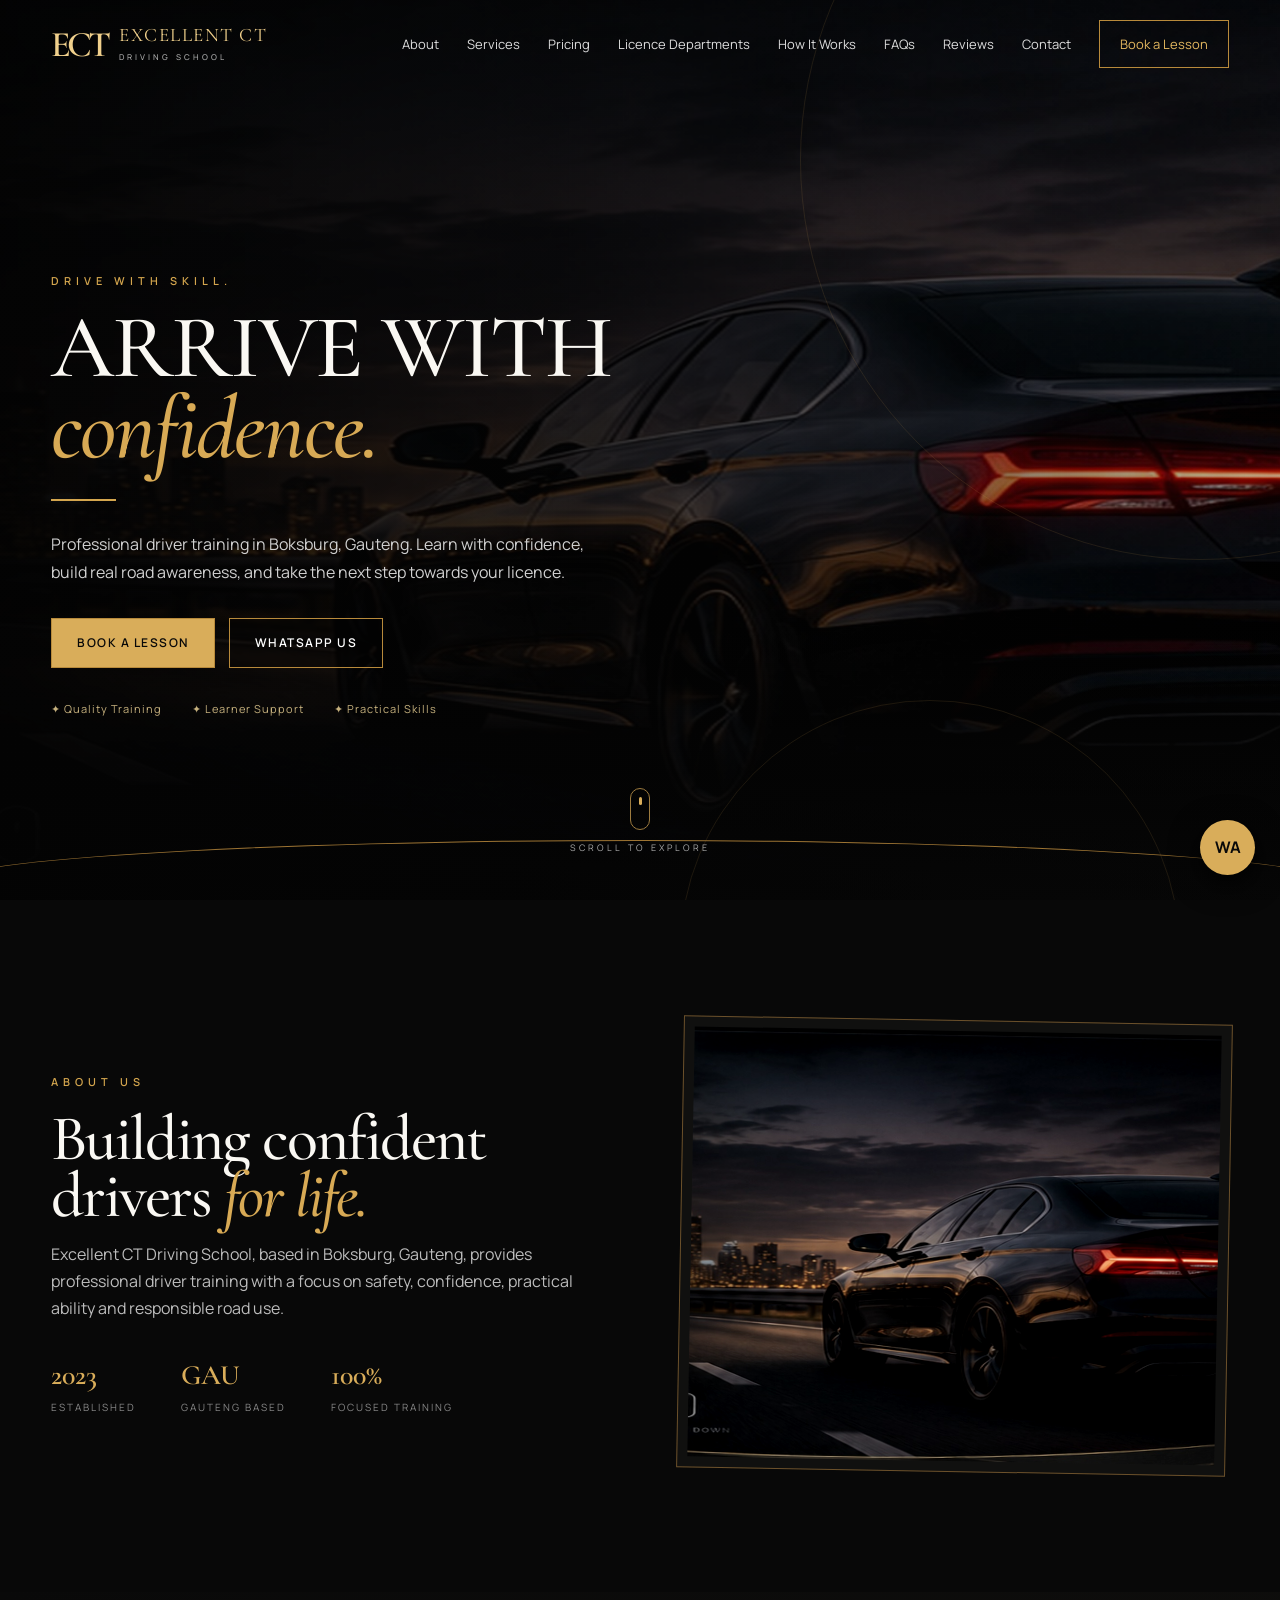
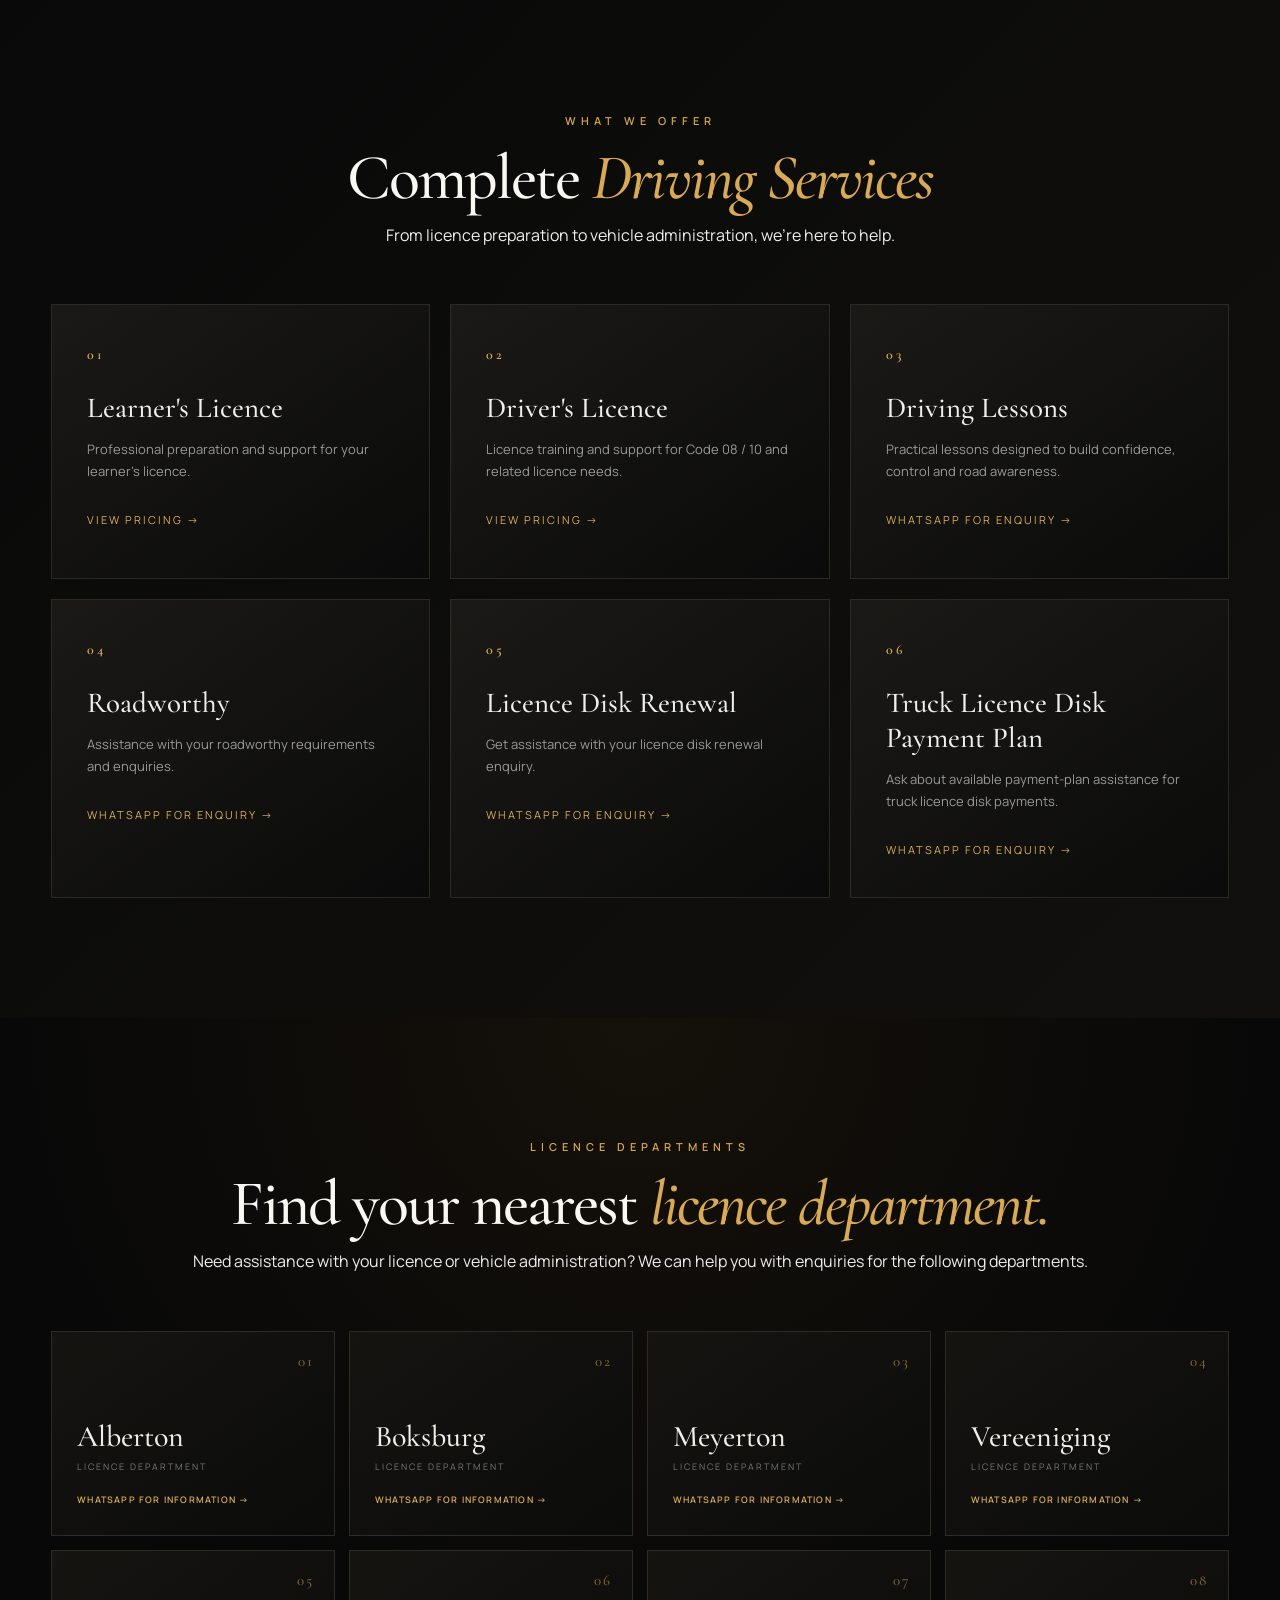
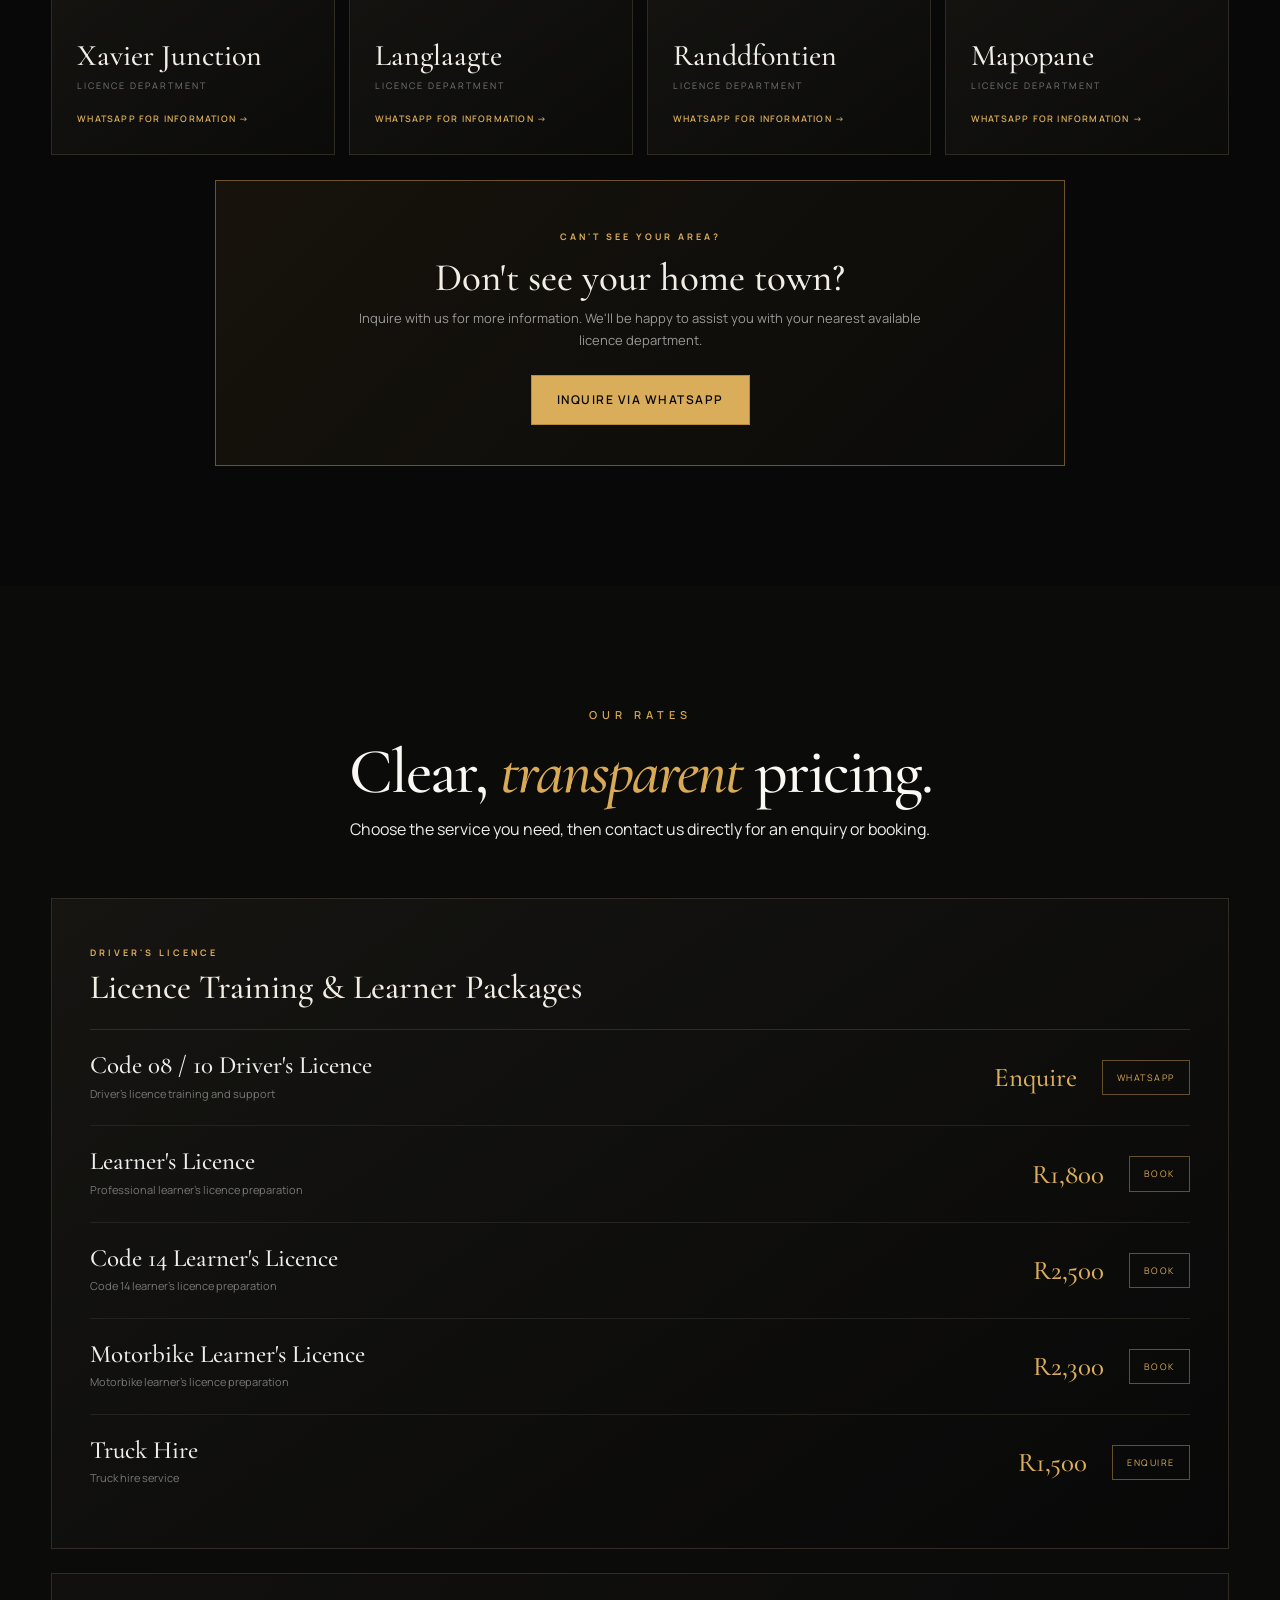
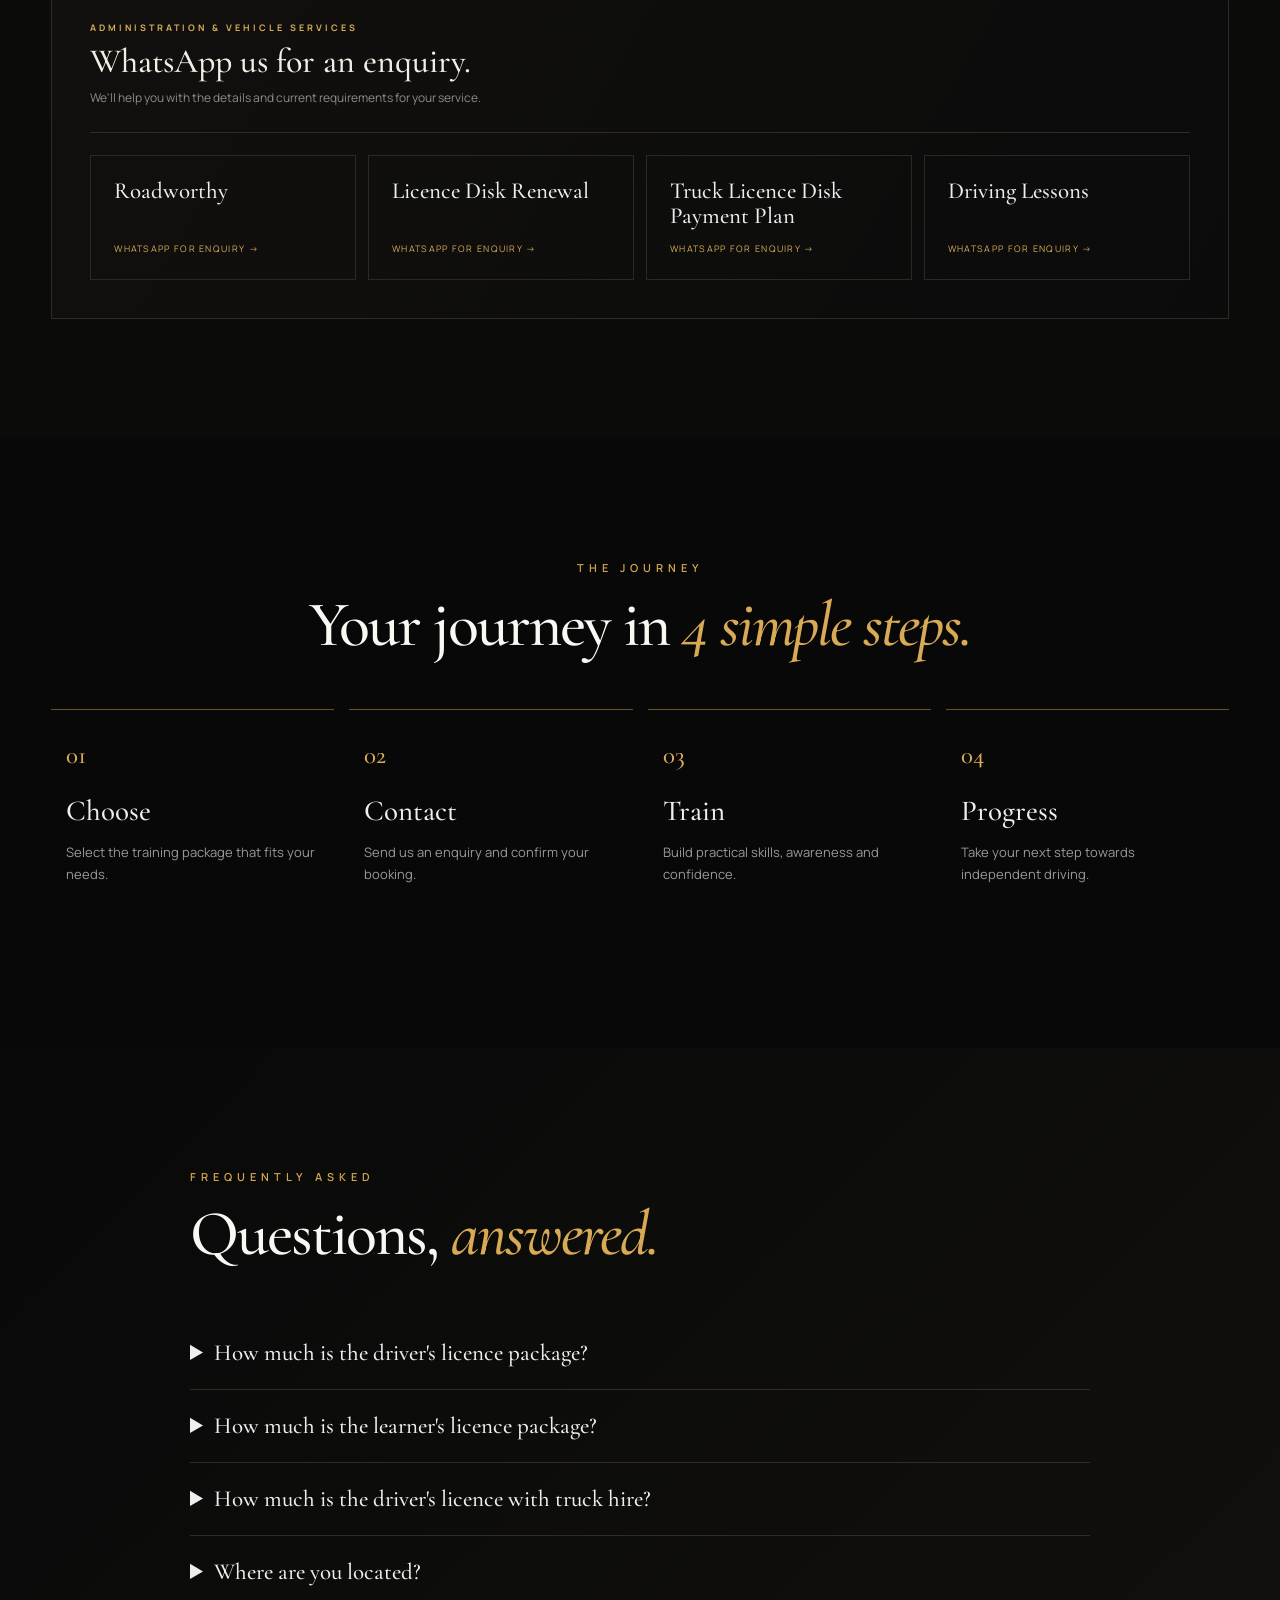
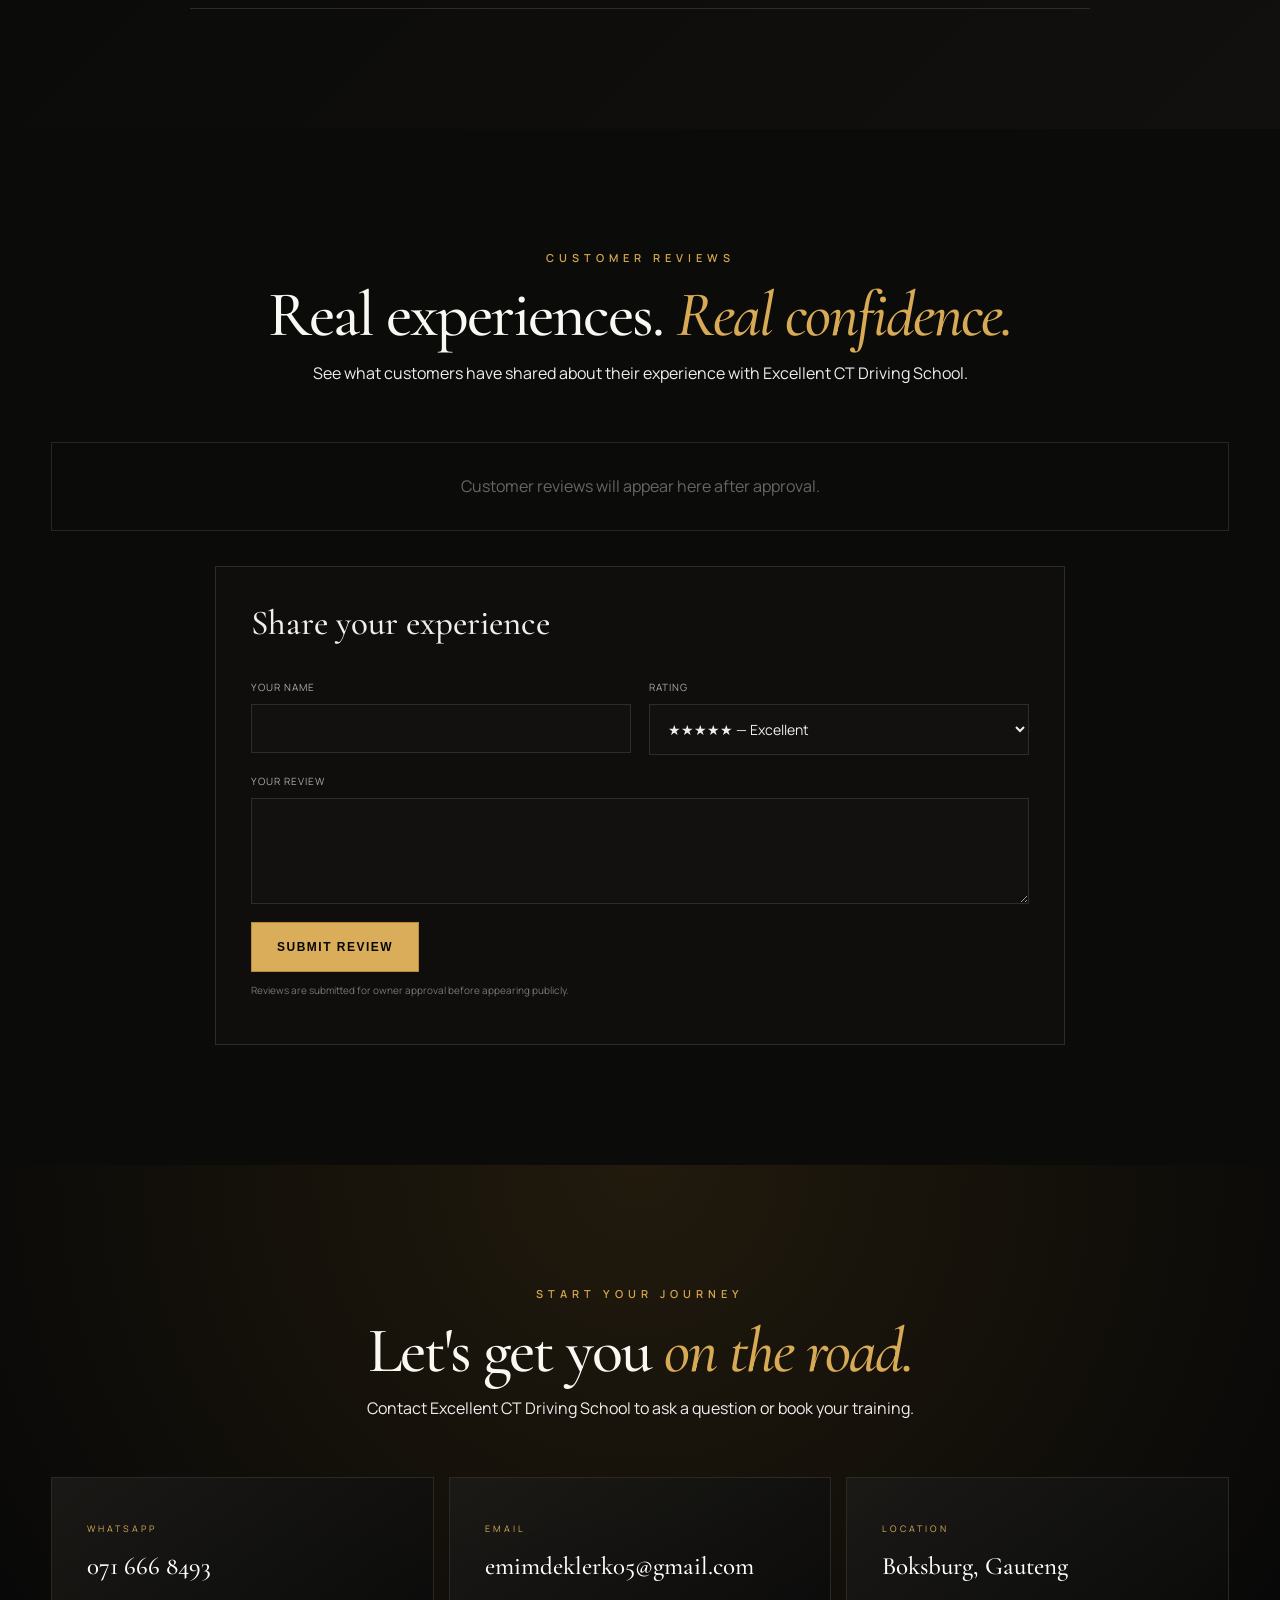
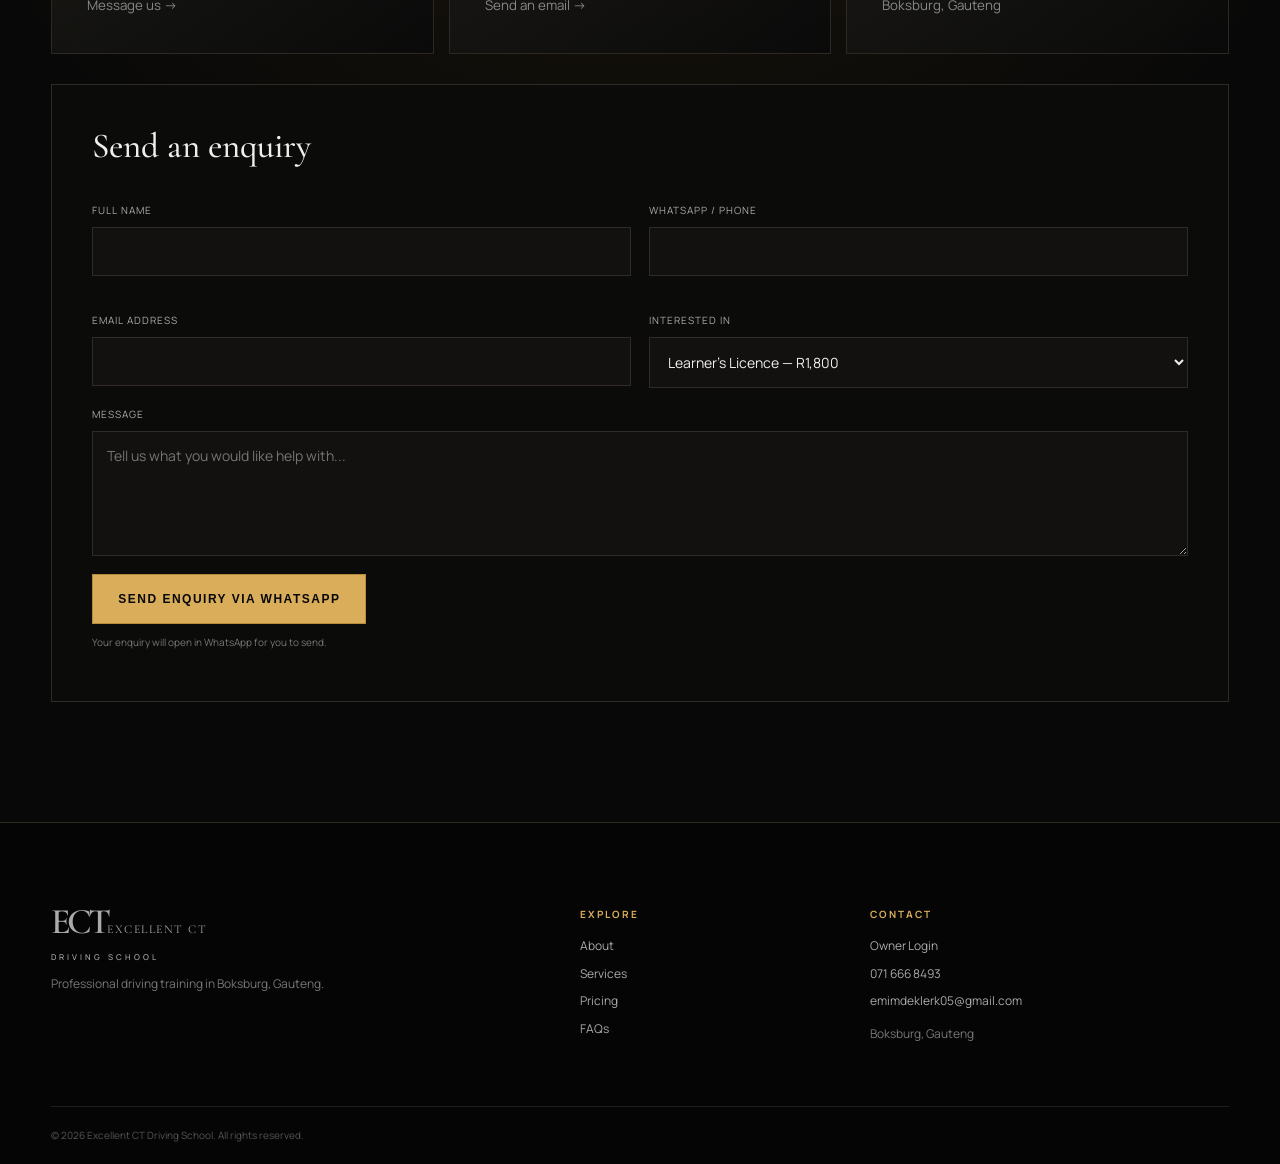
<file: index.html>
<!DOCTYPE html>
<html lang="en-ZA">
<head>
  <meta charset="UTF-8">
  <meta name="viewport" content="width=device-width, initial-scale=1.0">
  <meta name="description" content="Excellent CT Driving School — premium driving lessons, learner's licence preparation and driver's licence training in Boksburg, Gauteng.">
  <title>Excellent CT Driving School | Drive With Confidence</title>
  <link rel="preconnect" href="https://fonts.googleapis.com">
  <link rel="preconnect" href="https://fonts.gstatic.com" crossorigin>
  <link href="https://fonts.googleapis.com/css2?family=Cormorant+Garamond:wght@400;500;600;700&family=Manrope:wght@400;500;600;700&display=swap" rel="stylesheet">
  <link rel="stylesheet" href="styles.css">
</head>
<body>
<header class="site-header" id="site-header">
  <div class="container nav">
    <a class="brand" href="#home" aria-label="Excellent CT Driving School home"><span class="brand-mark">ECT</span><span>EXCELLENT CT<small>DRIVING SCHOOL</small></span></a>
    <button class="menu-toggle" aria-label="Open navigation" aria-expanded="false">☰</button>
    <nav id="main-nav">
      <a href="#about">About</a><a href="#services">Services</a><a href="#pricing">Pricing</a><a href="#license-departments">Licence Departments</a><a href="#process">How It Works</a><a href="#faq">FAQs</a><a href="#reviews">Reviews</a><a href="#contact">Contact</a>
      <a class="nav-cta" href="https://wa.me/27716668493?text=Hi%20Excellent%20CT%20Driving%20School.%20I%20would%20like%20to%20book%20a%20lesson." target="_blank" rel="noopener">Book a Lesson</a>
    </nav>
  </div>
</header>

<main>
<section id="home" class="hero">
  <div class="hero-media"></div><div class="hero-overlay"></div>
  <div class="hero-orbit hero-orbit-one"></div><div class="hero-orbit hero-orbit-two"></div>
  <div class="container hero-content">
    <div class="hero-copy reveal">
      <p class="eyebrow">DRIVE WITH SKILL.</p>
      <h1>Arrive with <em>confidence.</em></h1>
      <div class="gold-rule"></div>
      <p class="hero-lead">Professional driver training in Boksburg, Gauteng. Learn with confidence, build real road awareness, and take the next step towards your licence.</p>
      <div class="hero-actions">
        <a class="btn btn-gold" href="#contact">Book a Lesson</a>
        <a class="btn btn-glass" href="https://wa.me/27716668493?text=Hi%20Excellent%20CT%20Driving%20School.%20I%20would%20like%20to%20enquire%20about%20driving%20lessons." target="_blank" rel="noopener">WhatsApp Us</a>
      </div>
      <div class="hero-trust">
        <span>✦ Quality Training</span><span>✦ Learner Support</span><span>✦ Practical Skills</span>
      </div>
    </div>
  </div>
  <a class="scroll-cue" href="#about"><span></span>SCROLL TO EXPLORE</a>
  <div class="hero-curve"></div>
</section>

<section id="about" class="section about-section">
  <div class="container two-col">
    <div class="section-copy reveal"><p class="eyebrow">ABOUT US</p><h2>Building confident drivers <em>for life.</em></h2>
      <p>Excellent CT Driving School, based in Boksburg, Gauteng, provides professional driver training with a focus on safety, confidence, practical ability and responsible road use.</p>
      <div class="stats"><div><strong>2023</strong><span>Established</span></div><div><strong>GAU</strong><span>Gauteng Based</span></div><div><strong>100%</strong><span>Focused Training</span></div></div>
    </div>
    <div class="about-visual reveal"><div class="visual-frame"><img src="assets/images/hero-driving.jpg" alt="Premium car driving on a city road at dusk"></div></div>
  </div>
</section>

<section id="services" class="section section-dark">
  <div class="container"><div class="section-heading center reveal"><p class="eyebrow">WHAT WE OFFER</p><h2>Complete <em>Driving Services</em></h2><p>From licence preparation to vehicle administration, we're here to help.</p></div>
    <div class="service-grid service-grid-wide">
      <article class="service-card reveal"><span class="service-icon">01</span><h3>Learner's Licence</h3><p>Professional preparation and support for your learner's licence.</p><a href="#pricing">View pricing →</a></article>
      <article class="service-card reveal"><span class="service-icon">02</span><h3>Driver's Licence</h3><p>Licence training and support for Code 08 / 10 and related licence needs.</p><a href="#pricing">View pricing →</a></article>
      <article class="service-card reveal"><span class="service-icon">03</span><h3>Driving Lessons</h3><p>Practical lessons designed to build confidence, control and road awareness.</p><a href="https://wa.me/27716668493?text=Hi%20Excellent%20CT.%20I%20would%20like%20an%20enquiry%20about%20Driving%20Lessons." target="_blank" rel="noopener">WhatsApp for enquiry →</a></article>
      <article class="service-card reveal"><span class="service-icon">04</span><h3>Roadworthy</h3><p>Assistance with your roadworthy requirements and enquiries.</p><a href="https://wa.me/27716668493?text=Hi%20Excellent%20CT.%20I%20would%20like%20an%20enquiry%20about%20Roadworthy%20services." target="_blank" rel="noopener">WhatsApp for enquiry →</a></article>
      <article class="service-card reveal"><span class="service-icon">05</span><h3>Licence Disk Renewal</h3><p>Get assistance with your licence disk renewal enquiry.</p><a href="https://wa.me/27716668493?text=Hi%20Excellent%20CT.%20I%20would%20like%20an%20enquiry%20about%20Licence%20Disk%20Renewal." target="_blank" rel="noopener">WhatsApp for enquiry →</a></article>
      <article class="service-card reveal"><span class="service-icon">06</span><h3>Truck Licence Disk Payment Plan</h3><p>Ask about available payment-plan assistance for truck licence disk payments.</p><a href="https://wa.me/27716668493?text=Hi%20Excellent%20CT.%20I%20would%20like%20an%20enquiry%20about%20the%20Truck%20Licence%20Disk%20Payment%20Plan." target="_blank" rel="noopener">WhatsApp for enquiry →</a></article>
    </div>
  </div>
</section>

<section id="license-departments" class="section department-section">
  <div class="container">
    <div class="section-heading center reveal">
      <p class="eyebrow">LICENCE DEPARTMENTS</p>
      <h2>Find your nearest <em>licence department.</em></h2>
      <p>Need assistance with your licence or vehicle administration? We can help you with enquiries for the following departments.</p>
    </div>

    <div class="department-grid">
      <a class="department-card reveal" href="https://wa.me/27716668493?text=Hi%20Excellent%20CT.%20I%20need%20information%20about%20the%20Alberton%20Licence%20Department." target="_blank" rel="noopener">
        <span>01</span><strong>Alberton</strong><small>Licence Department</small><b>WhatsApp for information →</b>
      </a>
      <a class="department-card reveal" href="https://wa.me/27716668493?text=Hi%20Excellent%20CT.%20I%20need%20information%20about%20the%20Boksburg%20Licence%20Department." target="_blank" rel="noopener">
        <span>02</span><strong>Boksburg</strong><small>Licence Department</small><b>WhatsApp for information →</b>
      </a>
      <a class="department-card reveal" href="https://wa.me/27716668493?text=Hi%20Excellent%20CT.%20I%20need%20information%20about%20the%20Meyerton%20Licence%20Department." target="_blank" rel="noopener">
        <span>03</span><strong>Meyerton</strong><small>Licence Department</small><b>WhatsApp for information →</b>
      </a>
      <a class="department-card reveal" href="https://wa.me/27716668493?text=Hi%20Excellent%20CT.%20I%20need%20information%20about%20the%20Vereeniging%20Licence%20Department." target="_blank" rel="noopener">
        <span>04</span><strong>Vereeniging</strong><small>Licence Department</small><b>WhatsApp for information →</b>
      </a>
      <a class="department-card reveal" href="https://wa.me/27716668493?text=Hi%20Excellent%20CT.%20I%20need%20information%20about%20the%20Xavier%20Junction%20Licence%20Department." target="_blank" rel="noopener">
        <span>05</span><strong>Xavier Junction</strong><small>Licence Department</small><b>WhatsApp for information →</b>
      </a>
      <a class="department-card reveal" href="https://wa.me/27716668493?text=Hi%20Excellent%20CT.%20I%20need%20information%20about%20the%20Langlaagte%20Licence%20Department." target="_blank" rel="noopener">
        <span>06</span><strong>Langlaagte</strong><small>Licence Department</small><b>WhatsApp for information →</b>
      </a>
      <a class="department-card reveal" href="https://wa.me/27716668493?text=Hi%20Excellent%20CT.%20I%20need%20information%20about%20the%20Randdfontien%20Licence%20Department." target="_blank" rel="noopener">
        <span>07</span><strong>Randdfontien</strong><small>Licence Department</small><b>WhatsApp for information →</b>
      </a>
      <a class="department-card reveal" href="https://wa.me/27716668493?text=Hi%20Excellent%20CT.%20I%20need%20information%20about%20the%20Mapopane%20Licence%20Department." target="_blank" rel="noopener">
        <span>08</span><strong>Mapopane</strong><small>Licence Department</small><b>WhatsApp for information →</b>
      </a>
    </div>

    <div class="department-note reveal">
      <span>CAN'T SEE YOUR AREA?</span>
      <h3>Don't see your home town?</h3>
      <p>Inquire with us for more information. We'll be happy to assist you with your nearest available licence department.</p>
      <a class="btn btn-gold" href="https://wa.me/27716668493?text=Hi%20Excellent%20CT.%20I%20don't%20see%20my%20home%20town%20listed.%20Please%20help%20me%20find%20the%20nearest%20licence%20department." target="_blank" rel="noopener">Inquire via WhatsApp</a>
    </div>
  </div>
</section>

<section id="pricing" class="section pricing-section">
  <div class="container"><div class="section-heading center reveal"><p class="eyebrow">OUR RATES</p><h2>Clear, <em>transparent</em> pricing.</h2><p>Choose the service you need, then contact us directly for an enquiry or booking.</p></div>
    <div class="pricing-block reveal"><div class="pricing-block-heading"><div><span class="mini-label">DRIVER'S LICENCE</span><h3>Licence Training &amp; Learner Packages</h3></div></div>
      <div class="price-list">
        <div class="price-row"><div><strong>Code 08 / 10 Driver's Licence</strong><span>Driver's licence training and support</span></div><b>Enquire</b><a class="price-action" href="https://wa.me/27716668493?text=Hi%20Excellent%20CT.%20I%20would%20like%20an%20enquiry%20about%20the%20Code%2008%20%2F%2010%20Driver%27s%20Licence." target="_blank" rel="noopener">WhatsApp</a></div>
        <div class="price-row"><div><strong>Learner's Licence</strong><span>Professional learner's licence preparation</span></div><b>R1,800</b><a class="price-action" href="https://wa.me/27716668493?text=Hi%20Excellent%20CT.%20I%20am%20interested%20in%20the%20R1%2C800%20Learner%27s%20Licence." target="_blank" rel="noopener">Book</a></div>
        <div class="price-row"><div><strong>Code 14 Learner's Licence</strong><span>Code 14 learner's licence preparation</span></div><b>R2,500</b><a class="price-action" href="https://wa.me/27716668493?text=Hi%20Excellent%20CT.%20I%20am%20interested%20in%20the%20R2%2C500%20Code%2014%20Learner%27s%20Licence." target="_blank" rel="noopener">Book</a></div>
        <div class="price-row"><div><strong>Motorbike Learner's Licence</strong><span>Motorbike learner's licence preparation</span></div><b>R2,300</b><a class="price-action" href="https://wa.me/27716668493?text=Hi%20Excellent%20CT.%20I%20am%20interested%20in%20the%20R2%2C300%20Motorbike%20Learner%27s%20Licence." target="_blank" rel="noopener">Book</a></div>
        <div class="price-row"><div><strong>Truck Hire</strong><span>Truck hire service</span></div><b>R1,500</b><a class="price-action" href="https://wa.me/27716668493?text=Hi%20Excellent%20CT.%20I%20would%20like%20an%20enquiry%20about%20Truck%20Hire%20for%20R1%2C500." target="_blank" rel="noopener">Enquire</a></div>
      </div>
    </div>
    <div class="pricing-block enquiry-pricing reveal"><div class="pricing-block-heading"><div><span class="mini-label">ADMINISTRATION &amp; VEHICLE SERVICES</span><h3>WhatsApp us for an enquiry.</h3><p>We'll help you with the details and current requirements for your service.</p></div></div>
      <div class="enquiry-grid">
        <a class="enquiry-tile" href="https://wa.me/27716668493?text=Hi%20Excellent%20CT.%20I%20would%20like%20an%20enquiry%20about%20Roadworthy%20services." target="_blank" rel="noopener"><strong>Roadworthy</strong><span>WhatsApp for enquiry →</span></a>
        <a class="enquiry-tile" href="https://wa.me/27716668493?text=Hi%20Excellent%20CT.%20I%20would%20like%20an%20enquiry%20about%20Licence%20Disk%20Renewal." target="_blank" rel="noopener"><strong>Licence Disk Renewal</strong><span>WhatsApp for enquiry →</span></a>
        <a class="enquiry-tile" href="https://wa.me/27716668493?text=Hi%20Excellent%20CT.%20I%20would%20like%20an%20enquiry%20about%20the%20Truck%20Licence%20Disk%20Payment%20Plan." target="_blank" rel="noopener"><strong>Truck Licence Disk Payment Plan</strong><span>WhatsApp for enquiry →</span></a>
        <a class="enquiry-tile" href="https://wa.me/27716668493?text=Hi%20Excellent%20CT.%20I%20would%20like%20an%20enquiry%20about%20Driving%20Lessons." target="_blank" rel="noopener"><strong>Driving Lessons</strong><span>WhatsApp for enquiry →</span></a>
      </div>
    </div>
  </div>
</section>

<section id="process" class="section process-section"><div class="container">
  <div class="section-heading center reveal"><p class="eyebrow">THE JOURNEY</p><h2>Your journey in <em>4 simple steps.</em></h2></div>
  <div class="process-grid">
    <div class="step reveal"><b>01</b><h3>Choose</h3><p>Select the training package that fits your needs.</p></div>
    <div class="step reveal"><b>02</b><h3>Contact</h3><p>Send us an enquiry and confirm your booking.</p></div>
    <div class="step reveal"><b>03</b><h3>Train</h3><p>Build practical skills, awareness and confidence.</p></div>
    <div class="step reveal"><b>04</b><h3>Progress</h3><p>Take your next step towards independent driving.</p></div>
  </div>
</div></section>

<section id="faq" class="section section-dark"><div class="container faq-wrap">
  <div class="section-heading reveal"><p class="eyebrow">FREQUENTLY ASKED</p><h2>Questions, <em>answered.</em></h2></div>
  <div class="faq-list">
    <details class="reveal"><summary>How much is the driver's licence package?</summary><p>The Driver's Licence package is R4,500.</p></details>
    <details class="reveal"><summary>How much is the learner's licence package?</summary><p>The Learner's Licence package is R1,800 and is listed as a Guarantee Pass package.</p></details>
    <details class="reveal"><summary>How much is the driver's licence with truck hire?</summary><p>The Driver's Licence package with Truck Hire is R3,800.</p></details>
    <details class="reveal"><summary>Where are you located?</summary><p>Boksburg, Gauteng.</p></details>
  </div>
</div></section>


<section id="reviews" class="section reviews-section"><div class="container"><div class="section-heading center reveal"><p class="eyebrow">CUSTOMER REVIEWS</p><h2>Real experiences. <em>Real confidence.</em></h2><p>See what customers have shared about their experience with Excellent CT Driving School.</p></div><div id="public-reviews" class="public-review-grid"></div><form id="review-form" class="review-form reveal"><h3>Share your experience</h3><div class="form-grid"><label>Your Name<input name="name" required></label><label>Rating<select name="rating" required><option value="5">★★★★★ — Excellent</option><option value="4">★★★★☆ — Very Good</option><option value="3">★★★☆☆ — Good</option><option value="2">★★☆☆☆ — Fair</option><option value="1">★☆☆☆☆ — Poor</option></select></label></div><label>Your Review<textarea name="text" rows="4" required></textarea></label><button class="btn btn-gold" type="submit">Submit Review</button><p class="form-note">Reviews are submitted for owner approval before appearing publicly.</p></form></div></section>

<section id="contact" class="section contact-section"><div class="container">
  <div class="section-heading center reveal"><p class="eyebrow">START YOUR JOURNEY</p><h2>Let's get you <em>on the road.</em></h2><p>Contact Excellent CT Driving School to ask a question or book your training.</p></div>
  <div class="contact-grid">
    <a class="contact-card reveal" href="https://wa.me/27716668493" target="_blank" rel="noopener"><span>WHATSAPP</span><strong>071 666 8493</strong><small>Message us →</small></a>
    <a class="contact-card reveal" href="mailto:emimdeklerk05@gmail.com"><span>EMAIL</span><strong>emimdeklerk05@gmail.com</strong><small>Send an email →</small></a>
    <div class="contact-card reveal"><span>LOCATION</span><strong>Boksburg, Gauteng</strong><small>Boksburg, Gauteng</small></div>
  </div>
  <form class="contact-form reveal" id="enquiry-form"><h3>Send an enquiry</h3>
    <div class="form-grid"><label>Full Name<input name="name" required></label><label>WhatsApp / Phone<input name="phone" required></label><label>Email Address<input name="email" type="email"></label>
    <label>Interested In<select name="interest"><option>Learner's Licence — R1,800</option><option>Code 14 Learner's Licence — R2,500</option><option>Motorbike Learner's Licence — R2,300</option><option>Code 08 / 10 Driver's Licence</option><option>Driving Lessons</option><option>Roadworthy</option><option>Licence Disk Renewal</option><option>Truck Licence Disk Payment Plan</option><option>Truck Hire — R1,500</option><option>General Enquiry</option></select></label></div>
    <label>Message<textarea name="message" rows="5" placeholder="Tell us what you would like help with..."></textarea></label>
    <button class="btn btn-gold" type="submit">Send Enquiry via WhatsApp</button><p class="form-note">Your enquiry will open in WhatsApp for you to send.</p>
  </form>
</div></section>
</main>

<footer class="footer"><div class="container footer-grid">
  <div><a class="brand" href="#home"><span class="brand-mark">ECT</span><span>EXCELLENT CT<small>DRIVING SCHOOL</small></span></a><p>Professional driving training in Boksburg, Gauteng.</p></div>
  <div><h4>Explore</h4><a href="#about">About</a><a href="#services">Services</a><a href="#pricing">Pricing</a><a href="#faq">FAQs</a></div>
  <div><h4>Contact</h4><a href="admin.html">Owner Login</a><a href="https://wa.me/27716668493" target="_blank" rel="noopener">071 666 8493</a><a href="mailto:emimdeklerk05@gmail.com">emimdeklerk05@gmail.com</a><p>Boksburg, Gauteng</p></div>
</div><div class="container copyright">© 2026 Excellent CT Driving School. All rights reserved.</div></footer>
<a class="floating-wa" href="https://wa.me/27716668493?text=Hi%20Excellent%20CT%20Driving%20School.%20I%20would%20like%20to%20enquire%20about%20driving%20lessons." target="_blank" rel="noopener" aria-label="WhatsApp">WA</a>
<script src="script.js"></script>
</body></html>
</file>
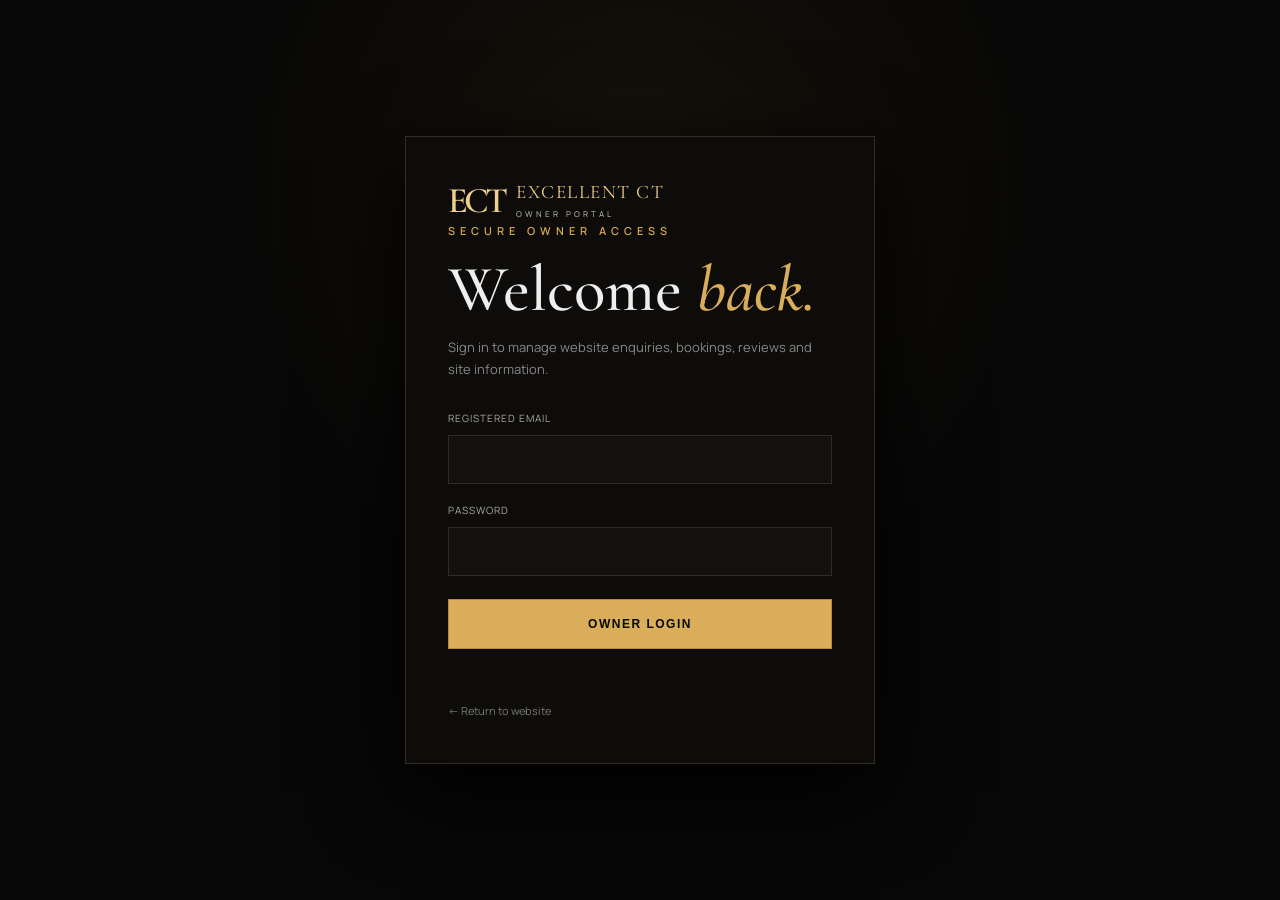
<file: admin.html>
<!DOCTYPE html>
<html lang="en-ZA"><head><meta charset="UTF-8"><meta name="viewport" content="width=device-width,initial-scale=1.0"><title>Owner Login | Excellent CT</title><link rel="preconnect" href="https://fonts.googleapis.com"><link rel="preconnect" href="https://fonts.gstatic.com" crossorigin><link href="https://fonts.googleapis.com/css2?family=Cormorant+Garamond:wght@400;500;600;700&family=Manrope:wght@400;500;600;700&display=swap" rel="stylesheet"><link rel="stylesheet" href="styles.css"></head><body class="admin-body">
<div id="login-screen" class="admin-screen"><div class="admin-login"><div class="brand"><span class="brand-mark">ECT</span><span>EXCELLENT CT<small>OWNER PORTAL</small></span></div><p class="eyebrow">SECURE OWNER ACCESS</p><h1>Welcome <em>back.</em></h1><p>Sign in to manage website enquiries, bookings, reviews and site information.</p><form id="login-form"><label>Registered Email<input id="login-email" type="email" autocomplete="username" required></label><label>Password<input id="login-password" type="password" autocomplete="current-password" required></label><button class="btn btn-gold" type="submit">Owner Login</button><p id="login-error" class="login-error" aria-live="polite"></p></form><a class="back-link" href="index.html">← Return to website</a></div></div>
<script src="admin.js"></script></body></html>
</file>
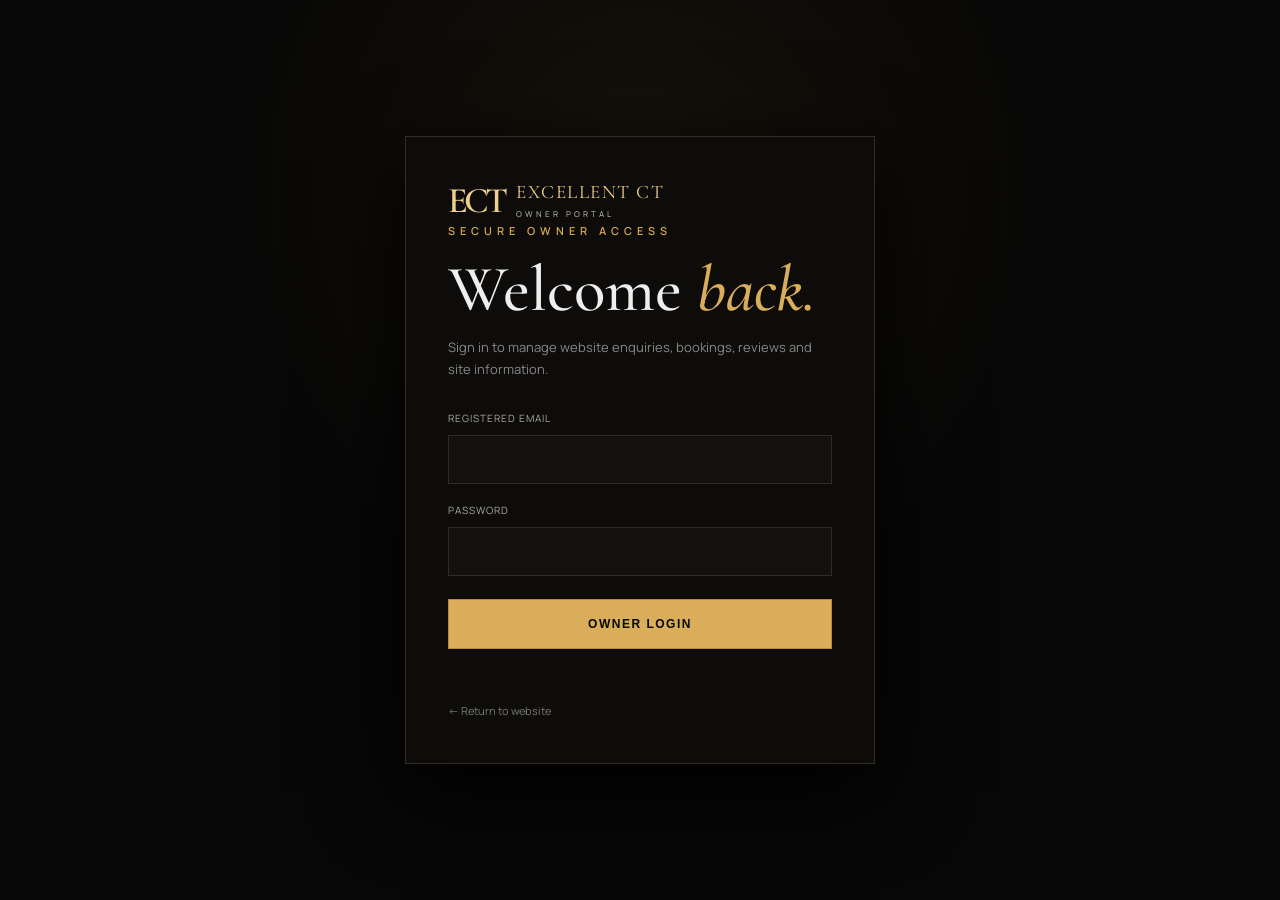
<file: owner.html>
<!DOCTYPE html>
<html lang="en-ZA"><head><meta charset="UTF-8"><meta name="viewport" content="width=device-width,initial-scale=1.0"><title>Owner Dashboard | Excellent CT</title><link rel="preconnect" href="https://fonts.googleapis.com"><link rel="preconnect" href="https://fonts.gstatic.com" crossorigin><link href="https://fonts.googleapis.com/css2?family=Cormorant+Garamond:wght@400;500;600;700&family=Manrope:wght@400;500;600;700&display=swap" rel="stylesheet"><link rel="stylesheet" href="styles.css"></head><body class="admin-body">
<div id="dashboard" class="admin-dashboard"><header class="admin-header"><div class="brand"><span class="brand-mark">ECT</span><span>EXCELLENT CT<small>OWNER DASHBOARD</small></span></div><div><a class="admin-site-link" href="index.html">View Website</a><button id="logout" class="btn btn-outline">Log Out</button></div></header>
<main class="admin-main"><div class="admin-title"><div><p class="eyebrow">OWNER CONTROL CENTRE</p><h1>Manage your <em>website.</em></h1><p>Everything saved here is available in this browser for testing on GitHub Pages.</p></div><button id="clear-data" class="danger-btn">Reset Test Data</button></div>
<div class="dashboard-stats"><div><span>BOOKINGS</span><strong id="booking-count">0</strong></div><div><span>REVIEWS</span><strong id="review-count">0</strong></div><div><span>PENDING REVIEWS</span><strong id="pending-count">0</strong></div></div>
<section class="admin-panel"><div class="panel-head"><div><p class="eyebrow">BOOKINGS &amp; ENQUIRIES</p><h2>Customer requests</h2></div><button id="export-bookings" class="small-btn">Export CSV</button></div><div id="bookings-list" class="admin-list"></div></section>
<section class="admin-panel"><div class="panel-head"><div><p class="eyebrow">REVIEWS</p><h2>Manage customer reviews</h2></div></div><div id="reviews-list" class="admin-list"></div></section>
<section class="admin-panel"><div class="panel-head"><div><p class="eyebrow">SITE INFORMATION</p><h2>Quick settings</h2></div></div><form id="site-settings" class="settings-grid"><label>Business Location<input name="location"></label><label>Business Email<input name="email" type="email"></label><label>WhatsApp Number<input name="whatsapp"></label><label>Booking CTA Text<input name="cta"></label><button class="btn btn-gold" type="submit">Save Site Settings</button><p id="settings-status" class="form-note"></p></form></section>
</main></div><script src="admin.js"></script></body></html>
</file>
<file: styles.css>
*{box-sizing:border-box}html{scroll-behavior:smooth}body{margin:0;background:#080808;color:#eee;font-family:Manrope,Arial,sans-serif;line-height:1.7;overflow-x:hidden}body:before{content:"";position:fixed;inset:0;pointer-events:none;opacity:.14;background-image:radial-gradient(circle at 20% 20%,#d6a64b 0 1px,transparent 1px),radial-gradient(circle at 80% 70%,#fff 0 1px,transparent 1px);background-size:120px 120px,180px 180px;z-index:-1}.container{width:min(1180px,92%);margin:auto}.site-header{position:fixed;top:0;left:0;width:100%;z-index:20;padding:20px 0;border-bottom:1px solid transparent;transition:.4s}.site-header.scrolled{background:rgba(7,7,7,.9);backdrop-filter:blur(18px);border-color:#302515}.nav{display:flex;align-items:center;justify-content:space-between;gap:30px}.brand{display:flex;align-items:center;gap:12px;color:#f0d08c;text-decoration:none;font-family:"Cormorant Garamond",serif;font-size:19px;line-height:.9;letter-spacing:1.5px}.brand small{display:block;font:500 8px Manrope;letter-spacing:3px;color:#aaa;margin-top:8px}.brand-mark{font:600 36px "Cormorant Garamond";letter-spacing:-4px}nav{display:flex;align-items:center;gap:28px}nav a{color:#ddd;text-decoration:none;font-size:13px;transition:.3s}nav a:hover{color:#e3b75f}.nav-cta{border:1px solid #b88a3b;padding:12px 20px;color:#e3b75f!important}.menu-toggle{display:none;background:none;border:0;color:#fff;font-size:25px}.hero{min-height:100vh;position:relative;display:flex;align-items:center;overflow:hidden}.hero-media{position:absolute;inset:0;background:url("assets/images/hero-driving.jpg") center/cover no-repeat;transform:scale(1.06);animation:heroZoom 14s ease-out forwards}.hero-overlay{position:absolute;inset:0;background:linear-gradient(90deg,rgba(3,3,3,.96) 0%,rgba(3,3,3,.78) 43%,rgba(3,3,3,.25) 100%),linear-gradient(0deg,#080808 0%,transparent 30%)}.hero-content{position:relative;z-index:2;padding-top:90px}.hero-copy{max-width:690px}.eyebrow{font-size:11px;letter-spacing:5px;color:#d4a64e;font-weight:600;margin:0 0 18px}.hero h1,.section h2{font:500 clamp(48px,7vw,90px)/.9 "Cormorant Garamond",serif;letter-spacing:-2px;margin:0;color:#faf8f3;text-transform:uppercase}.hero h1 em,.section h2 em{font-style:italic;color:#d8aa55;text-transform:none}.gold-rule{width:65px;height:2px;background:#d4a64e;margin:30px 0}.hero-lead{max-width:570px;color:#d0d0d0;font-size:16px}.hero-actions{display:flex;gap:14px;margin:32px 0}.btn{display:inline-flex;align-items:center;justify-content:center;min-height:50px;padding:0 25px;text-decoration:none;border:1px solid #b88a3b;font-weight:600;font-size:12px;letter-spacing:1.5px;text-transform:uppercase;transition:.3s}.btn-gold{background:#d9ad5a;color:#080808}.btn-gold:hover{background:#f0c875;transform:translateY(-3px)}.btn-glass{background:rgba(0,0,0,.25);color:#fff}.btn-glass:hover,.btn-outline:hover{background:#d9ad5a;color:#080808}.hero-trust{display:flex;gap:30px;color:#c6b17e;font-size:11px;letter-spacing:1px}.scroll-cue{position:absolute;z-index:3;bottom:45px;left:50%;transform:translateX(-50%);color:#aaa;text-decoration:none;font-size:9px;letter-spacing:3px;display:flex;flex-direction:column;align-items:center;gap:10px}.scroll-cue span{height:42px;width:20px;border:1px solid #9d7b3f;border-radius:20px;position:relative}.scroll-cue span:after{content:"";position:absolute;width:3px;height:8px;background:#d9ad5a;left:8px;top:8px;border-radius:4px;animation:scroll 1.8s infinite}.hero-curve{position:absolute;bottom:-90px;left:-5%;width:110%;height:150px;border-top:1px solid #9d7433;border-radius:50% 50% 0 0/30% 30% 0 0}.hero-orbit{position:absolute;border:1px solid rgba(208,163,80,.12);border-radius:50%;pointer-events:none}.hero-orbit-one{width:800px;height:800px;right:-320px;top:-240px}.hero-orbit-two{width:500px;height:500px;right:100px;bottom:-300px}.section{padding:120px 0;position:relative}.section-dark{background:linear-gradient(135deg,#090909,#11100e)}.two-col{display:grid;grid-template-columns:1fr 1fr;gap:80px;align-items:center}.section-copy h2{font-size:clamp(48px,5vw,70px);text-transform:none}.section-copy>p:not(.eyebrow){color:#bcbcbc;max-width:600px}.stats{display:flex;gap:45px;margin-top:35px}.stats strong{display:block;color:#d9ad5a;font:600 28px "Cormorant Garamond"}.stats span{font-size:10px;letter-spacing:2px;text-transform:uppercase;color:#888}.visual-frame{border:1px solid #6c512b;padding:10px;transform:rotate(1deg);background:#10100f}.visual-frame img{display:block;width:100%;height:430px;object-fit:cover;filter:saturate(.75) contrast(1.1)}.section-heading{margin-bottom:55px}.section-heading h2{font-size:clamp(48px,5vw,70px);text-transform:none}.center{text-align:center}.service-grid,.pricing-grid{display:grid;grid-template-columns:repeat(3,1fr);gap:20px}.service-card,.price-card,.contact-card{border:1px solid #2c2924;background:linear-gradient(145deg,rgba(28,27,24,.88),rgba(10,10,10,.9));padding:35px;transition:.5s;position:relative;overflow:hidden}.service-card:before,.price-card:before{content:"";position:absolute;inset:0;background:linear-gradient(120deg,transparent,rgba(218,171,85,.08),transparent);transform:translateX(-100%);transition:.7s}.service-card:hover,.price-card:hover,.contact-card:hover{transform:translateY(-8px);border-color:#73582d}.service-card:hover:before,.price-card:hover:before{transform:translateX(100%)}.service-icon{color:#d9ad5a;font:600 14px "Cormorant Garamond";letter-spacing:3px}.service-card h3,.price-card h3,.step h3{font:500 29px "Cormorant Garamond";margin:22px 0 10px}.service-card p,.price-card p,.step p{color:#999;font-size:13px}.service-card a{color:#d9ad5a;text-decoration:none;font-size:11px;letter-spacing:2px;text-transform:uppercase}.pricing-section{background:#0b0b0a}.price-card{min-height:380px}.price-card.featured{border-color:#a47b35;transform:translateY(-12px)}.tag{color:#d9ad5a;font-size:9px;letter-spacing:2px}.price{font:500 55px "Cormorant Garamond";margin:18px 0}.btn-outline{color:#ddd;background:transparent}.process-grid{display:grid;grid-template-columns:repeat(4,1fr);gap:15px}.step{padding:30px 15px;border-top:1px solid #6b5029;transition:.5s}.step:hover{transform:translateY(-8px)}.step b{color:#d9ad5a;font:500 25px "Cormorant Garamond"}.faq-wrap{max-width:900px}.faq-list details{border-bottom:1px solid #302b24;padding:22px 0}.faq-list summary{cursor:pointer;font:500 23px "Cormorant Garamond";color:#eee}.faq-list p{color:#999;font-size:13px}.contact-section{background:radial-gradient(circle at 50% 0,#211a0d,#080808 55%)}.contact-grid{display:grid;grid-template-columns:repeat(3,1fr);gap:15px;margin-bottom:30px}.contact-card{text-decoration:none;color:#fff}.contact-card span{font-size:9px;letter-spacing:3px;color:#d9ad5a}.contact-card strong{display:block;font:500 25px "Cormorant Garamond";margin:10px 0}.contact-card small{color:#888}.contact-form{border:1px solid #302b24;padding:40px;background:#0b0b0a}.contact-form h3{font:500 35px "Cormorant Garamond";margin-top:0}.form-grid{display:grid;grid-template-columns:1fr 1fr;gap:18px}label{display:block;color:#aaa;font-size:10px;letter-spacing:1px;text-transform:uppercase;margin-bottom:18px}input,select,textarea{display:block;width:100%;margin-top:8px;background:#12110f;border:1px solid #302b24;color:#eee;padding:14px;font:14px Manrope;outline:none}input:focus,select:focus,textarea:focus{border-color:#a57c36}.form-note{font-size:10px;color:#777}.footer{border-top:1px solid #302b24;padding:70px 0 20px;background:#050505}.footer-grid{display:grid;grid-template-columns:2fr 1fr 1.5fr;gap:50px}.footer a{display:block;color:#aaa;text-decoration:none;margin:7px 0;font-size:12px}.footer p{color:#777;font-size:12px}.footer h4{color:#d9ad5a;text-transform:uppercase;letter-spacing:2px;font-size:10px}.copyright{border-top:1px solid #211f1b;margin-top:50px;padding-top:20px;color:#555;font-size:10px}.floating-wa{position:fixed;right:25px;bottom:25px;z-index:15;width:55px;height:55px;border-radius:50%;display:grid;place-items:center;background:#d9ad5a;color:#090909;text-decoration:none;font-weight:700;box-shadow:0 8px 30px #000}.reveal{opacity:0;transform:translateY(45px);transition:opacity .9s cubic-bezier(.2,.7,.2,1),transform .9s cubic-bezier(.2,.7,.2,1)}.reveal.show{opacity:1;transform:none}.service-card:nth-child(2),.price-card:nth-child(2),.step:nth-child(2){transition-delay:.1s}.service-card:nth-child(3),.price-card:nth-child(3),.step:nth-child(3){transition-delay:.2s}.step:nth-child(4){transition-delay:.3s}@keyframes heroZoom{from{transform:scale(1.06)}to{transform:scale(1.12)}}@keyframes scroll{0%{transform:translateY(0);opacity:0}30%{opacity:1}100%{transform:translateY(20px);opacity:0}}@media(max-width:900px){nav{display:none}.menu-toggle{display:block}nav.open{display:flex;position:absolute;top:75px;left:4%;right:4%;padding:25px;flex-direction:column;align-items:stretch;background:#0b0b0b;border:1px solid #302b24}.hero-content{padding-top:100px}.hero-trust{flex-wrap:wrap}.two-col,.service-grid,.pricing-grid,.contact-grid,.footer-grid{grid-template-columns:1fr}.process-grid{grid-template-columns:1fr 1fr}.price-card.featured{transform:none}.about-visual{margin-top:20px}.form-grid{grid-template-columns:1fr}.section{padding:90px 0}.hero h1{font-size:58px}}@media(max-width:520px){.hero h1{font-size:48px}.hero-lead{font-size:14px}.hero-actions{flex-direction:column;align-items:stretch}.hero-trust{gap:12px;display:grid}.stats{gap:20px;flex-wrap:wrap}.process-grid{grid-template-columns:1fr}.scroll-cue{display:none}.nav-cta{display:none}}

/* Services & pricing V3 */
.service-grid-wide{grid-template-columns:repeat(3,1fr)}.service-grid-wide .service-card{min-height:275px}.service-card h3{max-width:330px}.service-card a{display:inline-block;margin-top:16px}
.pricing-block{border:1px solid #302b24;background:linear-gradient(145deg,rgba(22,21,18,.96),rgba(8,8,8,.96));padding:38px;margin-top:24px;overflow:hidden}.pricing-block-heading{border-bottom:1px solid #302b24;padding-bottom:24px}.pricing-block-heading h3{font:500 34px/1.05 "Cormorant Garamond",serif;margin:5px 0 0;color:#f3eee4}.pricing-block-heading p{max-width:620px;color:#8f8b84;font-size:12px;margin:8px 0 0}.mini-label{color:#d9ad5a;font-size:9px;letter-spacing:3px;font-weight:700}.price-list{display:grid}.price-row{display:grid;grid-template-columns:1fr auto auto;gap:25px;align-items:center;padding:22px 0;border-bottom:1px solid #25221e}.price-row:last-child{border-bottom:0}.price-row strong{display:block;font:500 25px/1.1 "Cormorant Garamond",serif;color:#eee}.price-row span{display:block;color:#777;font-size:11px;margin-top:5px}.price-row>b{font:500 27px "Cormorant Garamond",serif;color:#d9ad5a;white-space:nowrap}.price-action{border:1px solid #66502c;padding:9px 14px;color:#d9ad5a;text-decoration:none;font-size:9px;letter-spacing:1.5px;text-transform:uppercase;transition:.3s}.price-action:hover{background:#d9ad5a;color:#080808}.enquiry-pricing{background:linear-gradient(120deg,#11100e,#0b0b0b)}.enquiry-grid{display:grid;grid-template-columns:repeat(4,1fr);gap:12px;margin-top:22px}.enquiry-tile{padding:23px;border:1px solid #2c2924;text-decoration:none;color:#eee;transition:.35s;min-height:125px;display:flex;flex-direction:column;justify-content:space-between}.enquiry-tile:hover{border-color:#8d6a35;transform:translateY(-4px);background:#14120f}.enquiry-tile strong{font:500 23px/1.05 "Cormorant Garamond",serif}.enquiry-tile span{font-size:9px;letter-spacing:1.3px;color:#d9ad5a;text-transform:uppercase}
@media(max-width:900px){.service-grid-wide,.enquiry-grid{grid-template-columns:1fr 1fr}.price-row{grid-template-columns:1fr auto}.price-action{grid-column:2;grid-row:1 / span 2;align-self:center}}@media(max-width:560px){.service-grid-wide,.enquiry-grid{grid-template-columns:1fr}.price-row{grid-template-columns:1fr}.price-row>b{margin-top:8px}.price-action{grid-column:auto;grid-row:auto;width:max-content;margin-top:5px}.pricing-block{padding:25px}.pricing-block-heading h3{font-size:29px}}

/* Licence Departments V4 */
.department-section{background:radial-gradient(circle at 50% 0,rgba(111,78,28,.13),transparent 48%),#080808}
.department-grid{display:grid;grid-template-columns:repeat(4,1fr);gap:14px}
.department-card{position:relative;min-height:205px;padding:27px 25px;border:1px solid #2e2a24;background:linear-gradient(145deg,#151411,#0b0b0a);text-decoration:none;color:#eee;display:flex;flex-direction:column;justify-content:flex-end;overflow:hidden;transition:.45s}
.department-card:before{content:"";position:absolute;inset:0;background:linear-gradient(135deg,rgba(216,170,85,.10),transparent 48%);opacity:0;transition:.45s}
.department-card:hover{transform:translateY(-7px);border-color:#87652f;box-shadow:0 18px 45px rgba(0,0,0,.35)}
.department-card:hover:before{opacity:1}
.department-card>span{position:absolute;top:20px;right:20px;color:#80632f;font:500 15px "Cormorant Garamond",serif;letter-spacing:2px}
.department-card strong{position:relative;font:500 30px/1 "Cormorant Garamond",serif;color:#f1eee7}
.department-card small{position:relative;color:#777;font-size:9px;text-transform:uppercase;letter-spacing:2px;margin-top:7px}
.department-card b{position:relative;color:#d9ad5a;font-size:9px;text-transform:uppercase;letter-spacing:1.2px;margin-top:18px;font-weight:600}
.department-note{margin:25px auto 0;max-width:850px;text-align:center;border:1px solid #6e522a;background:linear-gradient(135deg,#17130c,#0b0b0a);padding:40px 30px}
.department-note>span{color:#d9ad5a;font-size:9px;letter-spacing:3px;font-weight:700}
.department-note h3{font:500 39px/1 "Cormorant Garamond",serif;margin:10px 0;color:#f3eee5}
.department-note p{max-width:600px;margin:0 auto 24px;color:#999;font-size:13px}
@media(max-width:1050px){.department-grid{grid-template-columns:repeat(2,1fr)}}
@media(max-width:560px){.department-grid{grid-template-columns:1fr}.department-note{padding:30px 20px}.department-note h3{font-size:32px}}

/* Owner portal */
.admin-body{background:#070707;color:#eee;min-height:100vh}.admin-screen{min-height:100vh;display:grid;place-items:center;padding:30px;background:radial-gradient(circle at 50% 20%,rgba(111,78,28,.15),transparent 45%),#070707}.admin-login{width:min(470px,100%);border:1px solid #342d23;background:#0d0c0a;padding:42px;box-shadow:0 25px 80px #000}.admin-login h1,.admin-title h1{font:500 clamp(44px,6vw,65px)/.95 "Cormorant Garamond",serif;margin:15px 0}.admin-login h1 em,.admin-title h1 em{color:#d9ad5a;font-style:italic}.admin-login>p:not(.eyebrow){color:#888;font-size:13px;line-height:1.7}.admin-login form{margin-top:30px}.admin-login .btn{width:100%;margin-top:5px}.login-error{color:#d9796c;font-size:11px;min-height:18px}.back-link{display:block;color:#777;text-decoration:none;margin-top:24px;font-size:11px}.admin-dashboard{min-height:100vh}.admin-header{height:80px;border-bottom:1px solid #29251f;display:flex;align-items:center;justify-content:space-between;padding:0 4%;background:#090908;position:sticky;top:0;z-index:5}.admin-header>div:last-child{display:flex;gap:12px;align-items:center}.admin-site-link{color:#aaa;text-decoration:none;font-size:11px}.admin-main{width:min(1250px,92%);margin:55px auto}.admin-title{display:flex;align-items:end;justify-content:space-between;gap:30px;margin-bottom:35px}.admin-title>div p:last-child{color:#777;font-size:12px}.danger-btn,.small-btn{border:1px solid #4a3a27;background:transparent;color:#d9ad5a;padding:10px 14px;font-size:9px;letter-spacing:1.3px;text-transform:uppercase;cursor:pointer}.danger-btn{color:#d88378;border-color:#57322e}.dashboard-stats{display:grid;grid-template-columns:repeat(3,1fr);gap:14px;margin-bottom:25px}.dashboard-stats>div{border:1px solid #29251f;background:#0e0d0b;padding:25px}.dashboard-stats span{display:block;color:#777;font-size:9px;letter-spacing:2px}.dashboard-stats strong{display:block;color:#d9ad5a;font:500 45px "Cormorant Garamond";margin-top:8px}.admin-panel{border:1px solid #29251f;background:#0d0c0a;padding:30px;margin-top:18px}.panel-head{display:flex;justify-content:space-between;align-items:center;gap:20px;border-bottom:1px solid #29251f;padding-bottom:20px;margin-bottom:5px}.panel-head h2{font:500 34px "Cormorant Garamond";margin:5px 0}.admin-list{display:grid}.admin-item{display:flex;justify-content:space-between;gap:20px;padding:20px 0;border-bottom:1px solid #211f1b}.admin-item:last-child{border-bottom:0}.admin-item strong{display:block;font:500 23px "Cormorant Garamond"}.admin-item>div>span,.admin-item small{display:block;color:#777;font-size:10px;margin-top:4px}.admin-item p{color:#aaa;font-size:12px;line-height:1.6}.item-actions{display:flex;gap:8px;align-items:flex-start}.empty-state{padding:35px 10px;color:#666;text-align:center;font-size:12px}.settings-grid{display:grid;grid-template-columns:1fr 1fr;gap:18px}.settings-grid .btn{width:max-content}.stars{color:#d9ad5a;letter-spacing:2px}.reviews-section{background:#0b0b0a}.public-review-grid{display:grid;grid-template-columns:repeat(3,1fr);gap:16px}.public-review{border:1px solid #302b24;padding:28px;background:#11100e}.public-review p{color:#bbb;line-height:1.7;font:400 17px/1.55 "Cormorant Garamond",serif}.public-review strong{display:block;color:#eee;font:500 21px "Cormorant Garamond"}.public-review small{color:#777;font-size:9px;text-transform:uppercase;letter-spacing:1.5px}.review-empty{text-align:center;color:#666;border:1px solid #29251f;padding:30px;grid-column:1/-1}.review-form{max-width:850px;margin:35px auto 0;border:1px solid #302b24;padding:35px;background:#0f0e0c}.review-form h3{font:500 35px "Cormorant Garamond";margin-top:0}
@media(max-width:800px){.admin-title{display:block}.admin-title .danger-btn{margin-top:20px}.dashboard-stats{grid-template-columns:1fr}.public-review-grid{grid-template-columns:1fr}.settings-grid{grid-template-columns:1fr}.admin-header{padding:0 20px}.admin-header .admin-site-link{display:none}}@media(max-width:520px){.admin-login{padding:28px 22px}.admin-main{width:94%;margin:35px auto}.admin-panel{padding:22px}.admin-item{display:block}.admin-item .danger-btn,.item-actions{margin-top:12px}.admin-header .btn{padding:8px}.admin-header .brand span:last-child{display:none}}
</file>
